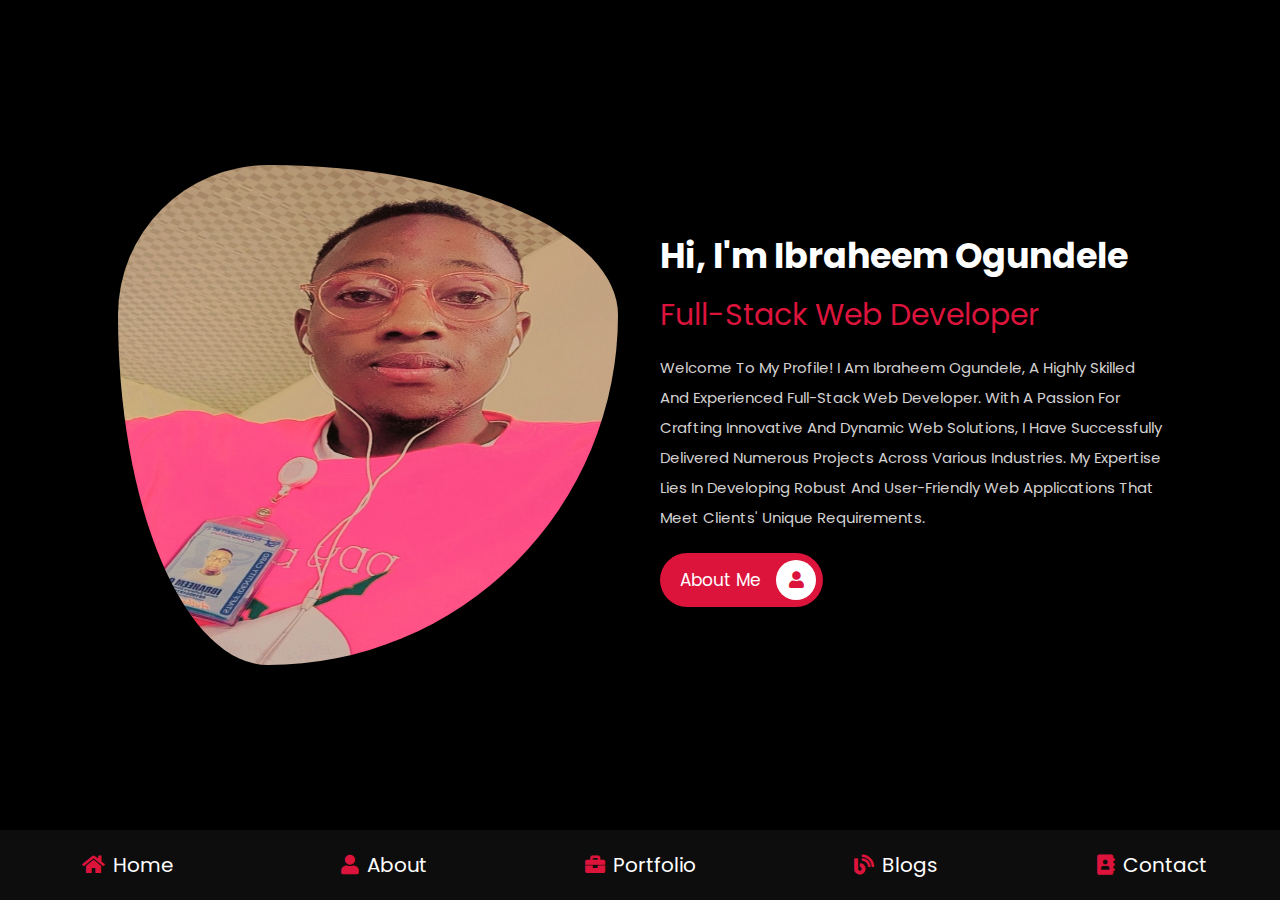
<file: index.html>
<!doctype html>
<html lang="en">
  <head>
    <!-- Required meta tags -->
    <meta charset="utf-8">
    <meta http-equiv="x-ua-compatible" content="IE-edge">
    <meta name="viewport" content="width=device-width, initial-scale=1.0">
    <!-- end of required meta tags -->
    <title>Home</title>

    <!-- font awesome cdn link  -->
    <link rel="stylesheet" href="https://cdnjs.cloudflare.com/ajax/libs/font-awesome/5.15.4/css/all.min.css"/>
    <!-- end of font awesome cdn link  -->

    <!-- custom css file  -->
    <link rel="stylesheet" href="css/style.css">

  </head>
  <body>
    
<!-- navbar section -->

    <nav class="navbar">
        <a href="index.html"><i class="fas fa-home"></i><span>Home</span></a>
        <a href="about.html"><i class="fas fa-user"></i><span>About</span></a>
        <a href="portfolio.html"><i class="fas fa-briefcase"></i><span>Portfolio</span></a>
        <a href="blogs.html"><i class="fas fa-blog"></i><span>Blogs</span></a>
        <a href="contact.html"><i class="fas fa-address-book"></i><span>Contact</span></a>
        
    </nav>
<!-- navbar end  -->

<!-- home section start  -->
 <section class="home">

    <div class="image">
        <img src="img/user1.jpg" alt="">
    </div>

    <div class="content">
        <h3>Hi, i'm Ibraheem Ogundele</h3>
        <span>Full-Stack Web Developer</span>
        <p>Welcome to my profile! I am Ibraheem Ogundele, a highly skilled and experienced Full-Stack Web Developer. With a passion for crafting innovative and dynamic web solutions, I have successfully delivered numerous projects across various industries. My expertise lies in developing robust and user-friendly web applications that meet clients' unique requirements.</p>
        <a href="about.html" class="btn">about me <i class="fas fa-user"></i></a>
    </div>

 </section>





  </body>
</html>
</file>
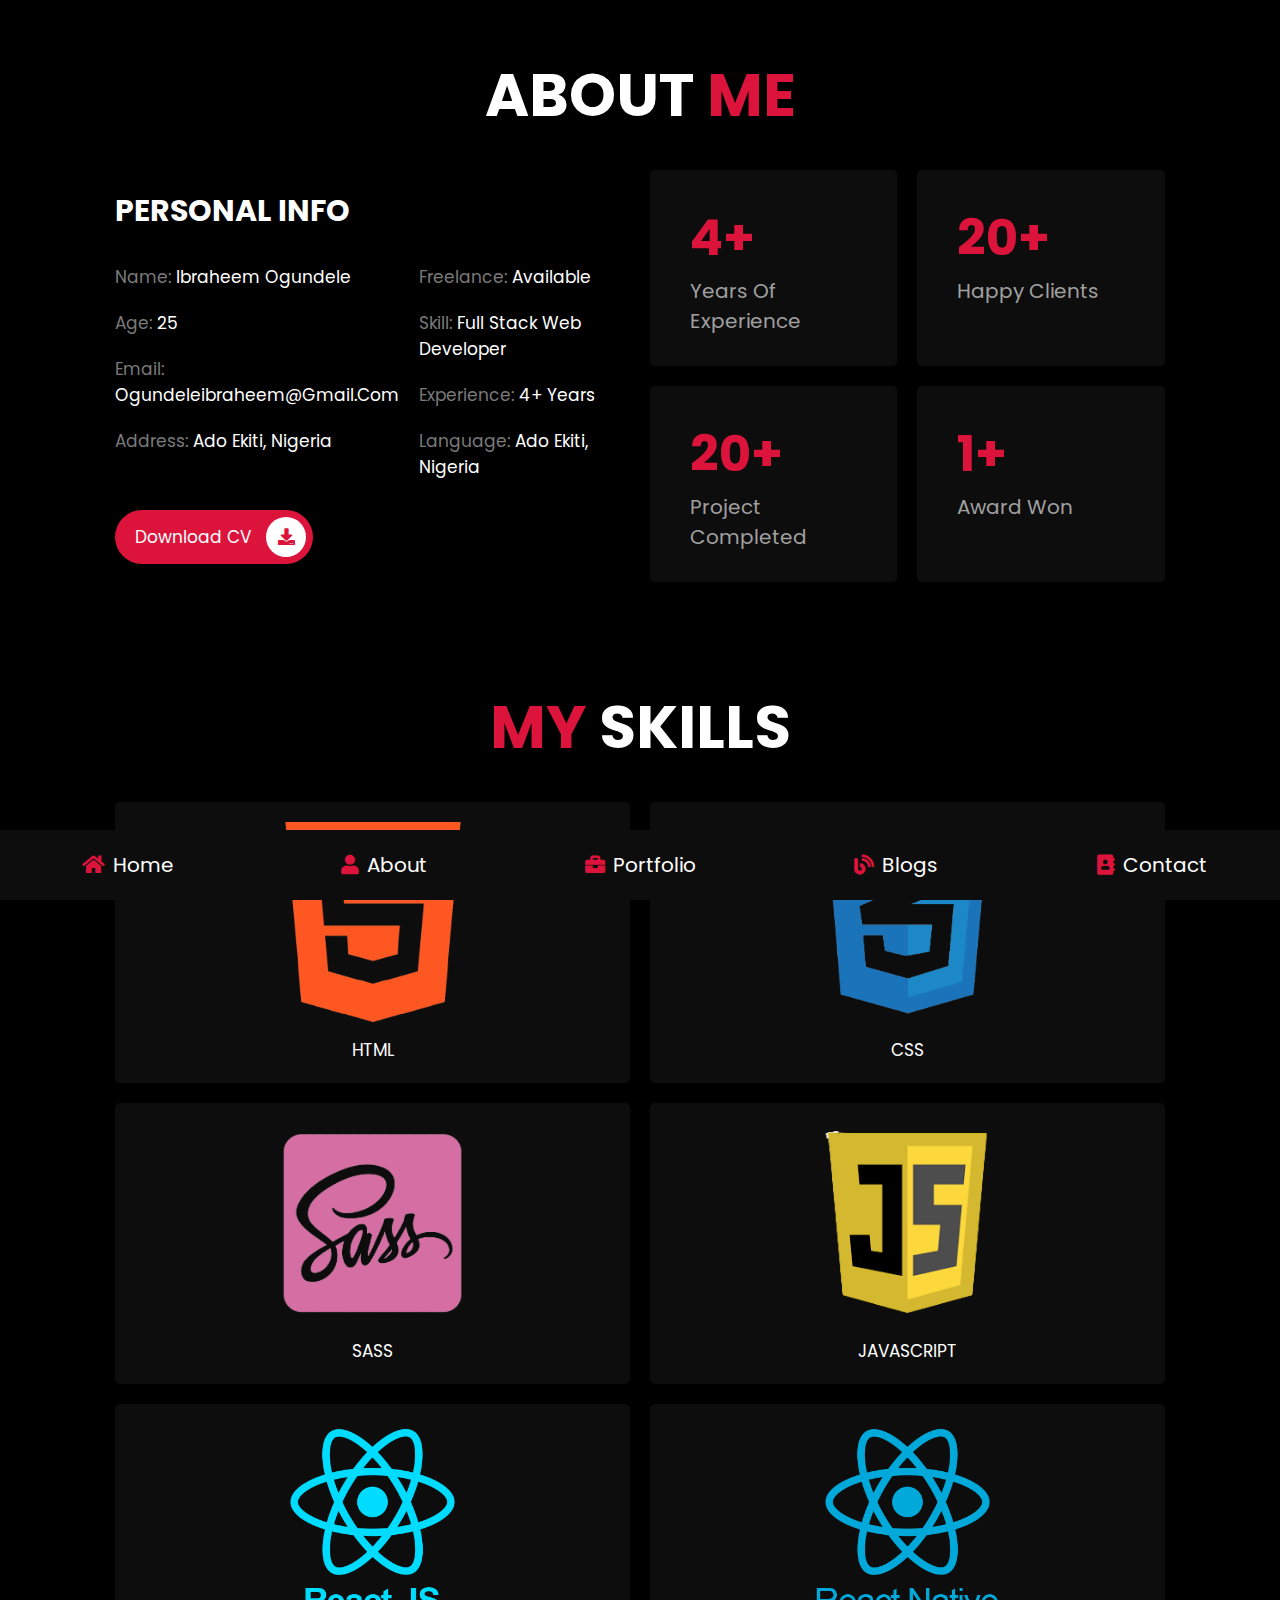
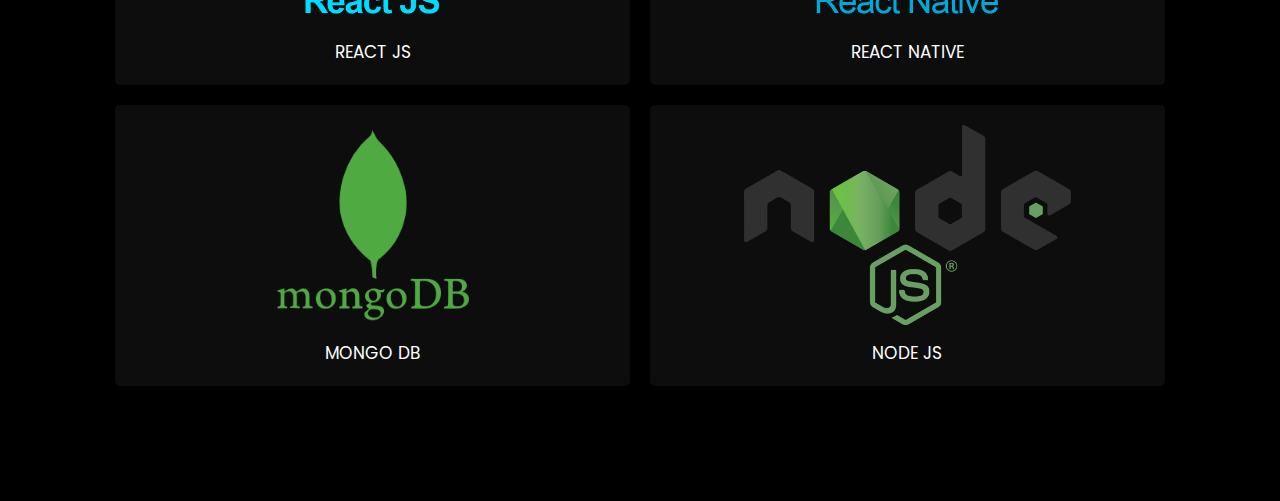
<file: about.html>
<!doctype html>
<html lang="en">
  <head>
    <!-- Required meta tags -->
    <meta charset="utf-8">
    <meta http-equiv="x-ua-compatible" content="IE-edge">
    <meta name="viewport" content="width=device-width, initial-scale=1.0">
    <!-- end of required meta tags -->
    <title>About</title>

    <!-- font awesome cdn link  -->
    <link rel="stylesheet" href="https://cdnjs.cloudflare.com/ajax/libs/font-awesome/5.15.4/css/all.min.css"/>
    <!-- end of font awesome cdn link  -->

    <!-- custom css file  -->
    <link rel="stylesheet" href="css/style.css">

  </head>
  <body>
    
<!-- navbar section -->

    <nav class="navbar">
        <a href="index.html"><i class="fas fa-home"></i><span>Home</span></a>
        <a href="about.html"><i class="fas fa-user"></i><span>About</span></a>
        <a href="portfolio.html"><i class="fas fa-briefcase"></i><span>Portfolio</span></a>
        <a href="blogs.html"><i class="fas fa-blog"></i><span>Blogs</span></a>
        <a href="contact.html"><i class="fas fa-address-book"></i><span>Contact</span></a>
        
    </nav>
    <!-- navbar ends -->
    
    <!-- about section start -->

    <section class="about">

        <h1 class="heading">about <span>me</span></h1>

        <div class="row">

            <div class="info-container">

                <h1>personal info</h1>

                <div class="box-container">

                    <div class="box">
                        <h3><span>name: </span> ibraheem ogundele</h3>
                        <h3><span>age: </span> 25</h3>
                        <h3><span>Email: </span>ogundeleibraheem@gmail.com</h3>
                        <h3><span>Address: </span> Ado ekiti, nigeria</h3>
                    </div>
                    <div class="box">
                        <h3><span>Freelance: </span> Available</h3>
                        <h3><span>Skill: </span>Full Stack web developer</h3>
                        <h3><span>Experience: </span>4+ years</h3>
                        <h3><span>Language: </span> Ado ekiti, nigeria</h3>
                    </div>
                </div>
                <a href="#" class="btn">download CV <i class="fas fa-download"></i></a>
            </div>

            <div class="count-container">
                <div class="box">
                    <h3>4+</h3>
                    <p>years of Experience</p>
                </div>

                <div class="box">
                    <h3>20+</h3>
                    <p>happy clients</p>
                </div>

                <div class="box">
                    <h3>20+</h3>
                    <p>project completed</p>
                </div>

                <div class="box">
                    <h3>1+</h3>
                    <p>award won</p>
                </div>

            </div>
        </div>
    </section>


    <!-- skills section start  -->

    <section class="skills">
        <h1 class="heading"><span>my </span>skills </h1>
        <div class="box-container">
            <div class="box">
                <img src="img/icon-1.png" alt="">
                <h3>HTML</h3>
            </div>
        
            <div class="box">
                <img src="img/icon-5.png" alt="">
                <h3>CSS</h3>
            </div>
        
            <div class="box">
                <img src="img/icon-3.png" alt="">
                <h3>SASS</h3>
            </div>
       
            <div class="box">
                <img src="img/icon-4.png" alt="">
                <h3>JAVASCRIPT</h3>
            </div>

            <div class="box">
                <img src="img/reactjs.png" alt="">
                <h3>REACT JS</h3>
            </div>
            <div class="box">
                <img src="img/reactnative.png" alt="">
                <h3>REACT NATIVE</h3>
            </div>
            <div class="box">
                <img src="img/mongo.png" alt="">
                <h3>MONGO DB</h3>
            </div>
            <div class="box">
                <img src="img/node.png" alt="">
                <h3>NODE JS</h3>
            </div>
        </div>
    </section>

  </body>
</html>
</file>
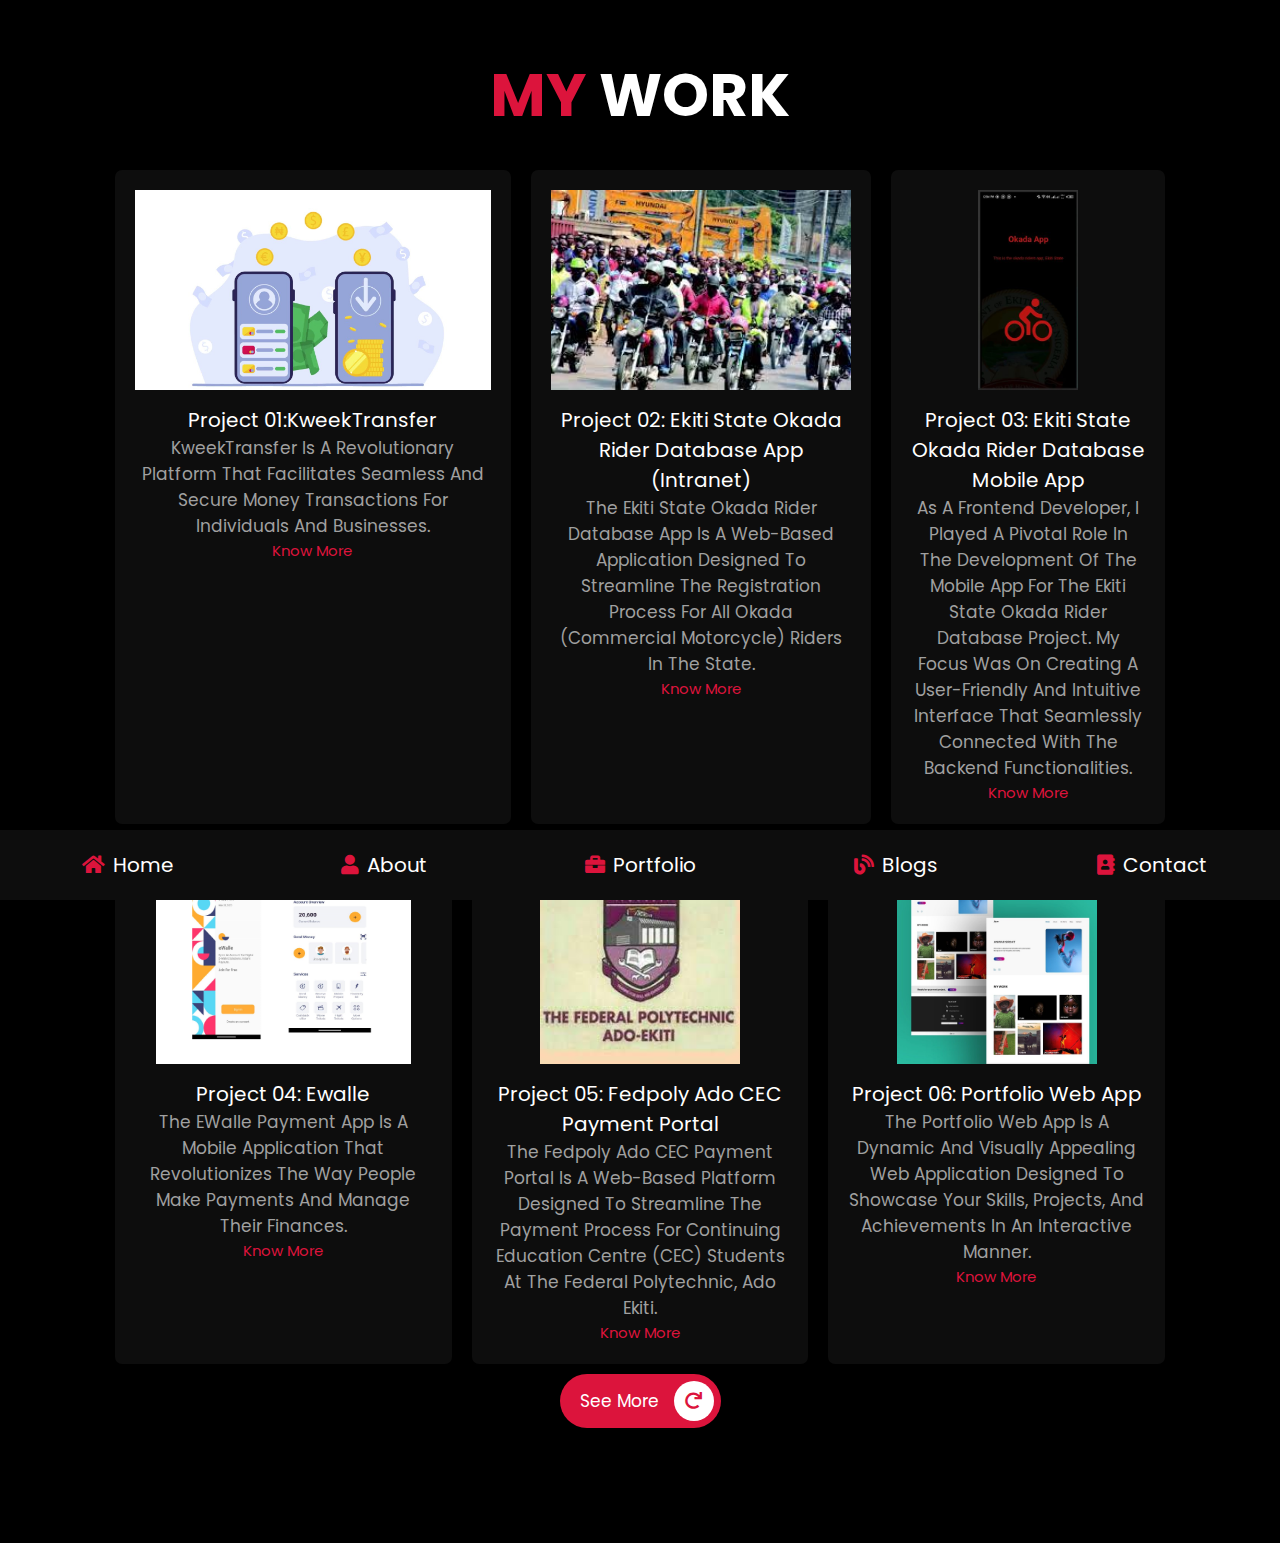
<file: portfolio.html>
<!doctype html>
<html lang="en">
  <head>
    <!-- Required meta tags -->
    <meta charset="utf-8">
    <meta http-equiv="x-ua-compatible" content="IE-edge">
    <meta name="viewport" content="width=device-width, initial-scale=1.0">
    <!-- end of required meta tags -->
    <title>Portfolio</title>

    <!-- font awesome cdn link  -->
    <link rel="stylesheet" href="https://cdnjs.cloudflare.com/ajax/libs/font-awesome/5.15.4/css/all.min.css"/>
    <!-- end of font awesome cdn link  -->

    <!-- custom css file  -->
    <link rel="stylesheet" href="css/style.css">

  </head>
  <body>
    
<!-- navbar section -->

    <nav class="navbar">
        <a href="index.html"><i class="fas fa-home"></i><span>Home</span></a>
        <a href="about.html"><i class="fas fa-user"></i><span>About</span></a>
        <a href="portfolio.html"><i class="fas fa-briefcase"></i><span>Portfolio</span></a>
        <a href="blogs.html"><i class="fas fa-blog"></i><span>Blogs</span></a>
        <a href="contact.html"><i class="fas fa-address-book"></i><span>Contact</span></a>
        
    </nav>



    <!-- portfolio section start -->

    <section class="portfolio">

     <h1 class="heading"><span>my </span>work</h1>

     <div class="box-container">

      <div class="box">
        <img src="img/kweek.jpg" alt="">
        <div class="content">
          <h3>Project 01:KweekTransfer</h3>
          <p>KweekTransfer is a revolutionary platform that facilitates seamless and secure money transactions for individuals and businesses. </p>
          <a href="https://api.whatsapp.com/send?phone=2348109019750">Know more</a>

        </div>
      </div>

      <div class="box">
        <img src="img/okada.jpeg" alt="">
        <div class="content">
          <h3>Project 02: Ekiti State Okada Rider Database App (Intranet)</h3>
          <p>The Ekiti State Okada Rider Database App is a web-based application designed to streamline the registration process for all okada (commercial motorcycle) riders in the state.</p>
          <a href="https://api.whatsapp.com/send?phone=2348109019750">Know more</a>
        </div>
      </div>

      <div class="box">
        <img src="img/okadaM.JPG" alt="">
        <div class="content">
          <h3>Project 03: Ekiti State Okada Rider Database Mobile App</h3>
          <p>As a frontend developer, I played a pivotal role in the development of the mobile app for the Ekiti State Okada Rider Database project. My focus was on creating a user-friendly and intuitive interface that seamlessly connected with the backend functionalities.</p>
          <a href="https://api.whatsapp.com/send?phone=2348109019750">Know more</a>
         
        </div>
      </div>

      <div class="box">
        <img src="img/ewalle.png" alt="">
        <div class="content">
          <h3>Project 04: Ewalle</h3>
          <p>The eWalle Payment App is a mobile application that revolutionizes the way people make payments and manage their finances. </p>
          <a href="https://api.whatsapp.com/send?phone=2348109019750">Know more</a>
        </div>
      </div>

      <div class="box">
        <img src="img/download.jpeg" alt="">
        <div class="content">
          <h3>Project 05: Fedpoly Ado CEC Payment Portal</h3>
          <p>The Fedpoly Ado CEC Payment Portal is a web-based platform designed to streamline the payment process for Continuing Education Centre (CEC) students at the Federal Polytechnic, Ado Ekiti.</p>
          <a href="https://api.whatsapp.com/send?phone=2348109019750">Know more</a>

        </div>
      </div>

      <div class="box">
        <img src="img/img-6.jpg" alt="">
        <div class="content">
          <h3>Project 06: Portfolio Web App</h3>
          <p>The Portfolio Web App is a dynamic and visually appealing web application designed to showcase your skills, projects, and achievements in an interactive manner. </p>
          <a href="https://api.whatsapp.com/send?phone=2348109019750">Know more</a>
        </div>
      </div>

     </div>

     <a href="https://api.whatsapp.com/send?phone=2348109019750" class="btn">See more <i class="fas fa-redo"></i></a>

    </section>

  


    <!-- portfolio section ends -->

  </body>
</html>
</file>
<file: css/style.css>
@import url("https://fonts.googleapis.com/css2?family=Poppins:wght@100;300;400;500;600;700&display=swap");
* {
  font-family: 'Poppins', sans-serif;
  margin: 0;
  padding: 0;
  -webkit-box-sizing: border-box;
          box-sizing: border-box;
  text-decoration: none;
  outline: none;
  border: none;
  text-transform: capitalize;
}

html {
  font-size: 62.5%;
  overflow-x: hidden;
}

html::-webkit-scrollbar {
  width: 1rem;
}

html::-webkit-scrollbar-track {
  background: black;
}

html::-webkit-scrollbar-thumb {
  background: crimson;
  border-radius: 5rem;
}

body {
  background: black;
  padding-bottom: 6.5rem;
}

.heading {
  text-align: center;
  font-size: 6rem;
  color: white;
  margin-bottom: 3rem;
  text-transform: uppercase;
}

.heading span {
  color: crimson;
  text-transform: uppercase;
}

section {
  padding: 5rem 9%;
}

.btn {
  display: inline-block;
  margin-top: 1rem;
  border-radius: 5rem;
  background: crimson;
  padding: .7rem;
  font-size: 1.7rem;
  color: white;
  padding-left: 2rem;
}

.btn i {
  height: 4rem;
  width: 4rem;
  line-height: 4rem;
  font-size: 1.7rem;
  text-align: center;
  background: white;
  color: crimson;
  border-radius: 50%;
  margin-left: 1rem;
  -webkit-transition: .2s linear;
  transition: .2s linear;
}

.btn i:hover {
  margin-left: 2rem;
}

.navbar {
  position: fixed;
  bottom: 0;
  left: 0;
  right: 0;
  display: -webkit-box;
  display: -ms-flexbox;
  display: flex;
  z-index: 1000;
  -webkit-box-align: end;
      -ms-flex-align: end;
          align-items: flex-end;
}

.navbar a {
  padding: 2rem;
  font-size: 2rem;
  background: #0d0d0d;
  -webkit-box-flex: 1;
      -ms-flex: 1;
          flex: 1;
  color: white;
  text-align: center;
  -webkit-transition: .2s linear;
  transition: .2s linear;
}

.navbar a:hover {
  background: crimson;
  padding-bottom: 4rem;
}

.navbar a:hover i {
  color: white;
}

.navbar i {
  color: crimson;
  padding-right: .8rem;
}

.home {
  display: -webkit-box;
  display: -ms-flexbox;
  display: flex;
  -webkit-box-align: center;
      -ms-flex-align: center;
          align-items: center;
  -ms-flex-wrap: wrap;
      flex-wrap: wrap;
  gap: 4rem;
  min-height: calc(100vh - 6.5rem);
}

.home .image {
  -webkit-box-flex: 1;
      -ms-flex: 1 1 42rem;
          flex: 1 1 42rem;
  text-align: center;
}

.home .image img {
  height: 50rem;
  width: 50rem;
  border-radius: 30% 70% 70% 30% / 30% 30% 70% 70%;
}

.home .content {
  -webkit-box-flex: 1;
      -ms-flex: 1 1 42rem;
          flex: 1 1 42rem;
}

.home h3 {
  color: white;
  font-size: 3.5rem;
  padding-bottom: .5rem;
}

.home span {
  font-size: 3rem;
  color: crimson;
  padding: .5rem 0;
  display: block;
}

.home p {
  font-size: 1.5rem;
  color: #d3d1d1;
  padding: 1rem 0;
  line-height: 2;
}

.about .row {
  display: -webkit-box;
  display: -ms-flexbox;
  display: flex;
  -webkit-box-align: center;
      -ms-flex-align: center;
          align-items: center;
  -ms-flex-wrap: wrap;
      flex-wrap: wrap;
  gap: 2rem;
}

.about .row .info-container {
  -webkit-box-flex: 1;
      -ms-flex: 1 1 42rem;
          flex: 1 1 42rem;
}

.about .row .info-container h1 {
  font-size: 3rem;
  color: white;
  text-transform: uppercase;
  padding-bottom: 1rem;
}

.about .row .info-container .box-container {
  padding: 1rem 0;
  display: -webkit-box;
  display: -ms-flexbox;
  display: flex;
  -ms-flex-wrap: wrap;
      flex-wrap: wrap;
  gap: 2rem;
}

.about .row .info-container .box-container .box {
  -webkit-box-flex: 1;
      -ms-flex: 1 1 20rem;
          flex: 1 1 20rem;
}

.about .row .info-container .box-container .box h3 {
  font-size: 1.7rem;
  color: white;
  padding: 1rem 0;
  font-weight: normal;
}

.about .row .info-container .box-container .box h3 span {
  color: #7a7a7a;
}

.about .row .count-container {
  -webkit-box-flex: 1;
      -ms-flex: 1 1 42rem;
          flex: 1 1 42rem;
  display: -webkit-box;
  display: -ms-flexbox;
  display: flex;
  -ms-flex-wrap: wrap;
      flex-wrap: wrap;
  gap: 2rem;
}

.about .row .count-container .box {
  -webkit-box-flex: 1;
      -ms-flex: 1 1 20rem;
          flex: 1 1 20rem;
  padding: 3rem 4rem;
  border-radius: .5rem;
  background: #0d0d0d;
  -webkit-box-shadow: 0.5rem 1 rem rgba(0, 0, 0, 0.7);
          box-shadow: 0.5rem 1 rem rgba(0, 0, 0, 0.7);
}

.about .row .count-container .box h3 {
  font-size: 5rem;
  color: crimson;
}

.about .row .count-container .box p {
  font-size: 2rem;
  color: #a0a0a0;
}

.skills .box-container {
  -webkit-box-flex: 1;
      -ms-flex: 1;
          flex: 1;
  display: -webkit-box;
  display: -ms-flexbox;
  display: flex;
  -ms-flex-wrap: wrap;
      flex-wrap: wrap;
  gap: 2rem;
}

.skills .box-container .box {
  -webkit-box-flex: 1;
      -ms-flex: 1 1 42rem;
          flex: 1 1 42rem;
  padding: 2rem;
  border-radius: .5rem;
  text-align: center;
  background: #0d0d0d;
  -webkit-box-shadow: 0.5rem 1 rem rgba(0, 0, 0, 0.7);
          box-shadow: 0.5rem 1 rem rgba(0, 0, 0, 0.7);
}

.skills .box-container .box img {
  height: 20rem;
  margin-bottom: 1rem;
}

.skills .box-container .box h3 {
  color: white;
  font-size: 1.7rem;
  font-weight: normal;
}

.portfolio {
  text-align: center;
}

.portfolio .box-container {
  -webkit-box-flex: 1;
      -ms-flex: 1;
          flex: 1;
  display: -webkit-box;
  display: -ms-flexbox;
  display: flex;
  -ms-flex-wrap: wrap;
      flex-wrap: wrap;
  gap: 2rem;
}

.portfolio .box-container .box {
  -webkit-box-flex: 1;
      -ms-flex: 1;
          flex: 1;
  padding: 2rem;
  border-radius: .7rem;
  text-align: center;
  background: #0d0d0d;
  -webkit-box-shadow: 0.5rem 1 rem rgba(0, 0, 0, 0.7);
          box-shadow: 0.5rem 1 rem rgba(0, 0, 0, 0.7);
  -webkit-transition: .2s linear;
  transition: .2s linear;
}

.portfolio .box-container .box img {
  height: 20rem;
  margin-bottom: 1rem;
}

.portfolio .box-container .box .content {
  position: flex;
  top: 0;
  left: 0;
  display: -webkit-box;
  display: -ms-flexbox;
  display: flex;
  -webkit-box-orient: vertical;
  -webkit-box-direction: normal;
      -ms-flex-flow: column;
          flex-flow: column;
}

.portfolio .box-container .box .content h3 {
  color: white;
  font-size: 2rem;
  font-weight: normal;
}

.portfolio .box-container .box .content p {
  color: #a0a0a0;
  font-size: 1.7rem;
}

.portfolio .box-container .box .content a {
  font-size: 1.5rem;
  font-weight: normal;
  color: crimson;
}

.portfolio .box-container .box .content a:hover {
  font-size: 2rem;
}

.portfolio .box-container .box:hover {
  background: #353434;
}

/* media queries  */
@media (max-width: 1200px) {
  html {
    font-size: 55%;
  }
  section {
    padding: 3rem 2rem;
  }
}

@media (max-width: 768px) {
  .heading {
    font-size: 12vh;
  }
  .navbar a i {
    padding: 0;
  }
  .navbar a span {
    display: none;
  }
  .navbar a:hover {
    padding-bottom: 2em;
  }
  .home {
    text-align: center;
    gap: 2rem;
  }
  .home .image img {
    height: 30rem;
    width: 30rem;
  }
  .home .content h3 {
    font-size: 3rem;
  }
  .home .content span {
    font-size: 2.5rem;
  }
}

@media (max-width: 450px) {
  html {
    font-size: 50%;
  }
}
/*# sourceMappingURL=style.css.map */
</file>
